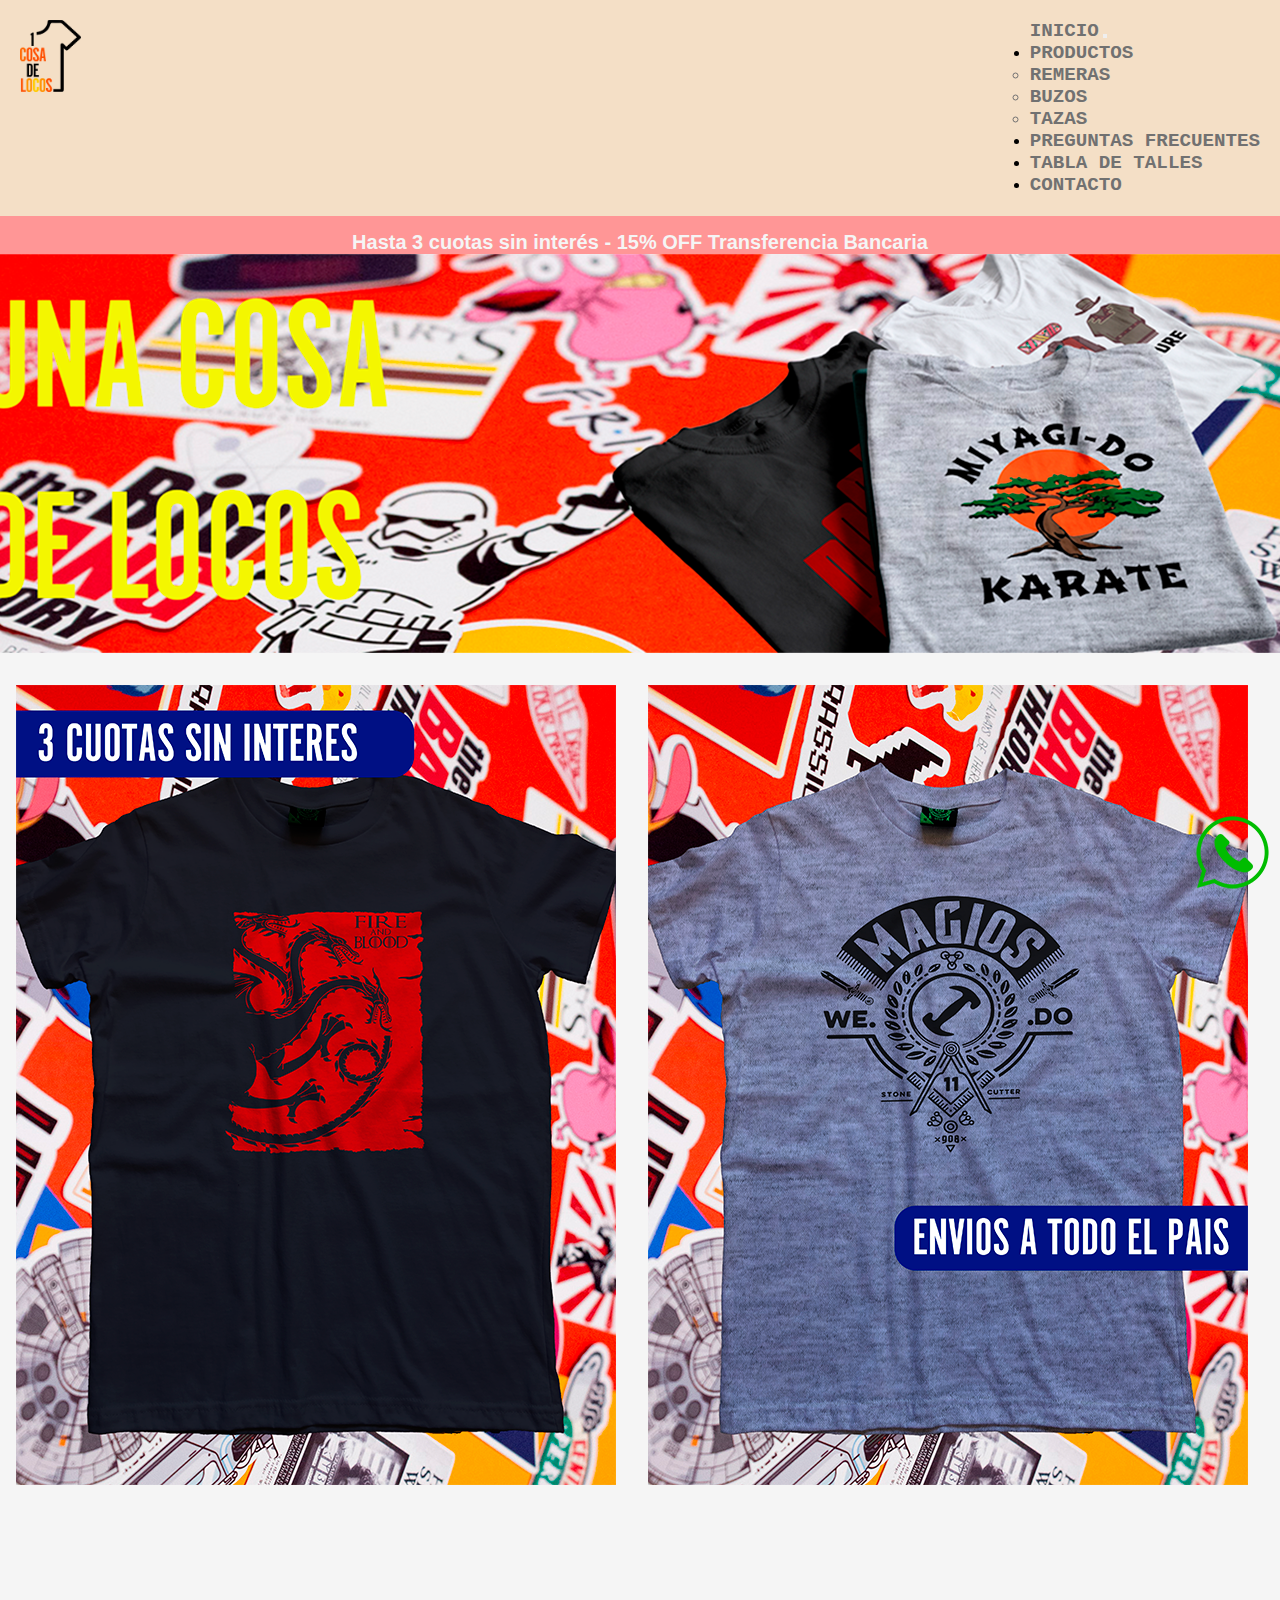
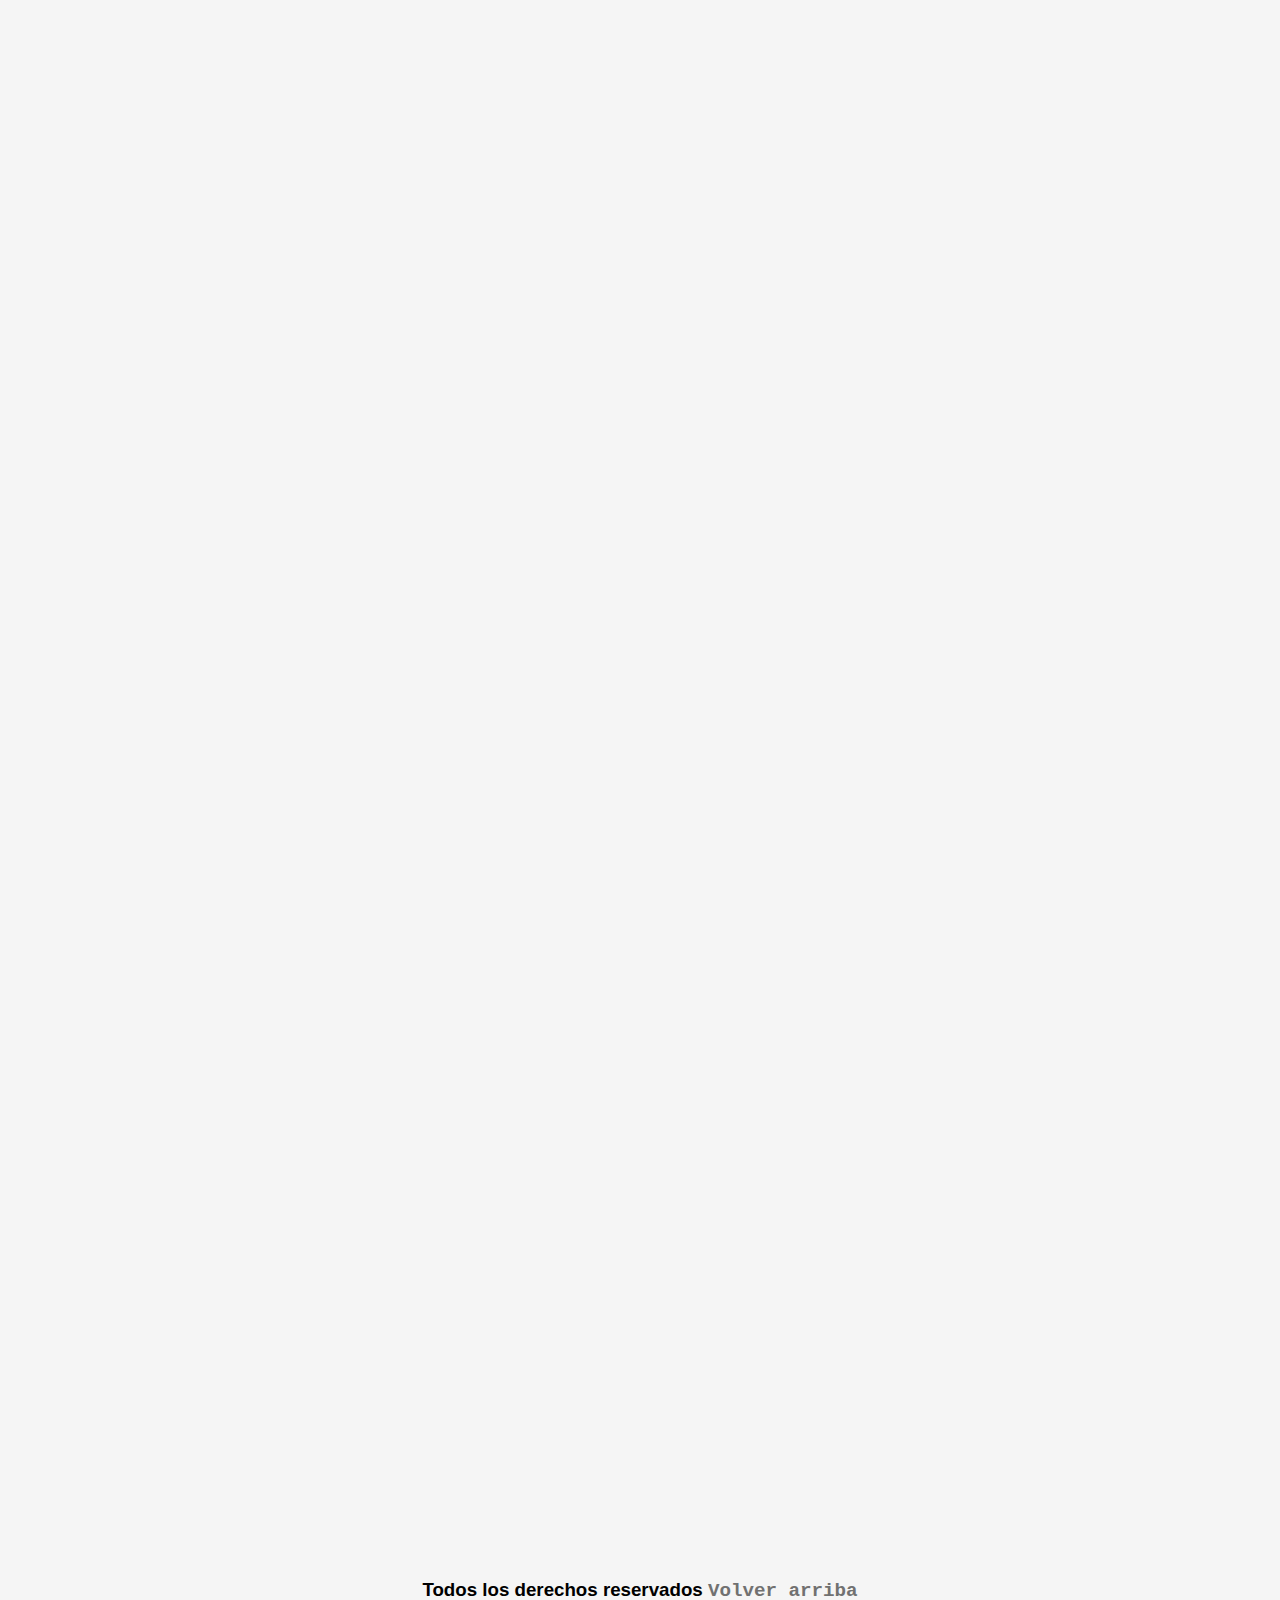
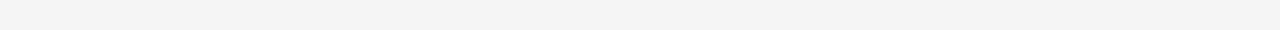
<file: index.html>
<!DOCTYPE html>
<html lang="en">

<head>
    <link rel="shortcut icon" href="img/1 Cosa de Locos.gif" />
    <meta charset="UTF-8">
    <meta http-equiv="X-UA-Compatible" content="IE=edge">
    <meta name="viewport" content="width=device-width, initial-scale=1.0">
    <!-- link de BT -->

    <link href="https://cdn.jsdelivr.net/npm/bootstrap@5.3.0-alpha1/dist/css/bootstrap.min.css" rel="stylesheet" integrity="sha384-GLhlTQ8iRABdZLl6O3oVMWSktQOp6b7In1Zl3/Jr59b6EGGoI1aFkw7cmDA6j6gD" crossorigin="anonymous">

    <!-- link de mi css -->

    <link rel="stylesheet" href="css/estilos.css">
    <title>Una Cosa de Locos - Tu próxima remera </title>
</head>
<body>
    <!-- Creacion del header separando el logo y el menu mediante tablas -->
        <header id="irarriba" > 
            <a href="index.html"><img src="img/1 Cosa de Locos.png" alt="Logo del emprendimiento"></a>
            
    <!-- Creacion del menu utilizando Bootstrap -->

            <nav class="navbar navbar-expand-lg ">
                <div class="container-fluid">
                <a class="navbar-brand" href="index.html">INICIO</a>
                <button class="navbar-toggler" type="button" data-bs-toggle="collapse" data-bs-target="#navbarSupportedContent" aria-controls="navbarSupportedContent" aria-expanded="false" aria-label="Toggle navigation">
                    <span class="navbar-toggler-icon"></span>
                </button>
                <div class="collapse navbar-collapse" id="navbarSupportedContent">
                    <ul class="navbar-nav me-auto mb-2 mb-lg-0">
                        <li class="nav-item dropdown">
                            <a class="nav-link dropdown-toggle" href="#" role="button" data-bs-toggle="dropdown" aria-expanded="false">
                            PRODUCTOS
                            </a>
                            <ul class="dropdown-menu">
                            <li><a class="dropdown-item" href="pages/productos.html">REMERAS</a></li>
                            <li><a class="dropdown-item" href="pages/productos.html">BUZOS</a></li>
                            <li><a class="dropdown-item" href="pages/productos.html">TAZAS</a></li>
                            </ul>
                        </li>
                        <li class="nav-item">
                        <a class="nav-link active" aria-current="page" href="pages/preguntas-frecuentes.html">PREGUNTAS FRECUENTES</a>
                    </li>
                    <li class="nav-item">
                        <a class="nav-link" href="pages/tabla-de-talles.html">TABLA DE TALLES</a>
                    </li>
                    
                    <li class="nav-item">
                        <a class="nav-link" href="pages/contacto.html">CONTACTO</a>
                    </li>
                    </ul>
                </div>
                </div>
            </nav>
            
        </header>
        
        <main>
            <section>
                <div class="promociones">
                    <p>Hasta 3 cuotas sin interés - 15% OFF Transferencia Bancaria</p>
                </div>
            </section>

            <section class="contenedor-imagenes">
                <div class="banner">
                    <img src="img/Banner.png" alt="Banner Una Cosa de Locos" class=>
                </div>
                <div class="remeras">
                    <img src="img/got.png" alt="Remera Game of Thrones" class="remera-got">
                    <img src="img/magios.png" alt="Remera Los Magios" class="remera-magios">
                    <img src="img/hutz.png" alt="Remera Lionel Hutz" class="remera-hutz">
                </div>
            </section>

            <!-- logo de WhatsApp fijado para contacto -->
            <div>
                <img class="item-fixed" src="img/pngtree-whatsapp-mobile-software-icon-png-image_6315991.png">
            </div>
        </main>
    
            <!-- Footer con boton para volver al inicio -->
    <footer>
        <h3>Todos los derechos reservados <a class="ir-arriba" href="#irarriba">Volver arriba</a></h3>
    </footer>
    

    <script src="https://cdn.jsdelivr.net/npm/bootstrap@5.3.0-alpha1/dist/js/bootstrap.bundle.min.js" integrity="sha384-w76AqPfDkMBDXo30jS1Sgez6pr3x5MlQ1ZAGC+nuZB+EYdgRZgiwxhTBTkF7CXvN" crossorigin="anonymous"></script>
</body>

</html>
</file>
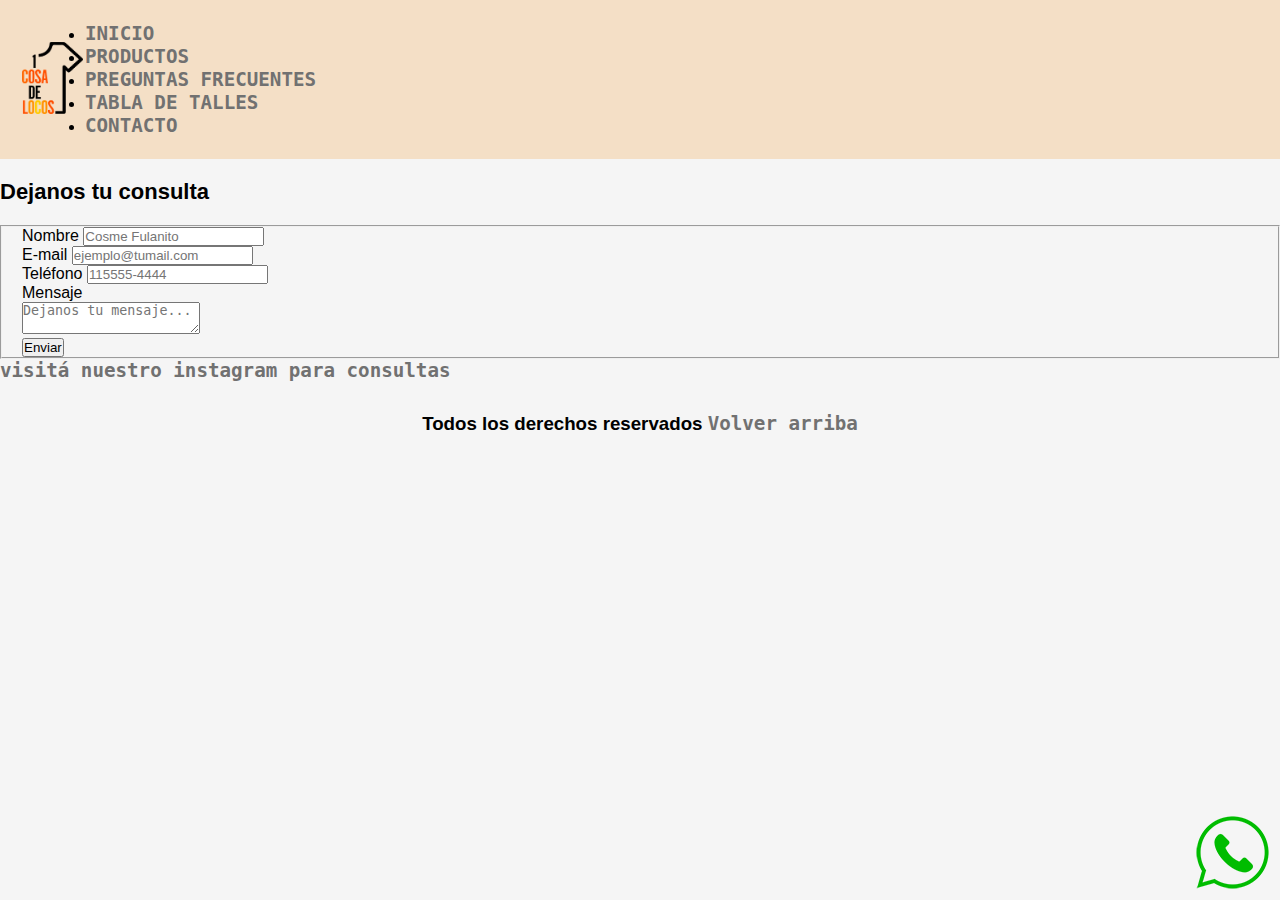
<file: pages/contacto.html>
<!DOCTYPE html>
<html lang="en">
<head>
    <link rel="shortcut icon" href="../img/1 Cosa de Locos.gif" />
    <meta charset="UTF-8">
    <meta http-equiv="X-UA-Compatible" content="IE=edge">
    <meta name="viewport" content="width=device-width, initial-scale=1.0">
    <!-- link de mi css -->
    <link rel="stylesheet" href="../css/estilos.css">
    <title>Contacto</title>
</head>
<body>
    <header id="irarriba"    >
        <table>
            <tr>
                <td>
                    <img src="../img/1 Cosa de Locos.png" alt="Logo del emprendimiento de Una Cosa de Locos">
                </td>
                
    <!-- creacion del menu con links a los diferentes html -->

                <td>        
        <nav>
            <ul>
                <li>
                    <a href="../index.html"> INICIO </a> 
                </li>
                <li>
                    <a href="productos.html">PRODUCTOS</a>
                </li>
                <li>
                    <a href="preguntas-frecuentes.html"> PREGUNTAS FRECUENTES </a>
                </li>
                <li>
                    <a href="tabla-de-talles.html"> TABLA DE TALLES </a>
                </li>
                <li> 
                    <a href="contacto.html"> CONTACTO </a>
                </li>
            </ul>
        </nav>
    
                </td>
            </tr>
        </table>
    </header>
    
    <main>
        <h2> Dejanos tu consulta </h2>
        
        <!-- Formulario -->
        <form>
            <fieldset class="formularios">
                <div>
                    <label for="nombre">
                        Nombre
                    </label>
                    <input type="email" name="nombre" placeholder="Cosme Fulanito">
                </div>
    
                <div>
                    <label for="mail">
                        E-mail
                    </label>
                    <input type="email" name="mail" placeholder="ejemplo@tumail.com">
                </div>

                <div>
                    <label for="telefono">
                        Teléfono
                    </label>
                    <input type="number" name="telefono" placeholder="115555-4444">
                </div>

                <div>
                    <label for="mensaje">
                        Mensaje
                    </label>
                </div>
                <div>
                    <textarea name="introducir_mensaje" placeholder="Dejanos tu mensaje..."></textarea>
                </div>
    
                <div>
                    <input type="submit" value="Enviar">
                </div>
            </fieldset>
        </form>

        <a href="https://www.instagram.com/" target="_blank"> visitá nuestro instagram para consultas </a>

        <div>
            <img class="item-fixed" src="../img/pngtree-whatsapp-mobile-software-icon-png-image_6315991.png" alt="">
        </div>
            
    </main>
    
    <footer>
        <h3>Todos los derechos reservados <a href="#irarriba">Volver arriba</a></h3>
        
    </footer>
    </body>
    
</html>
</file>
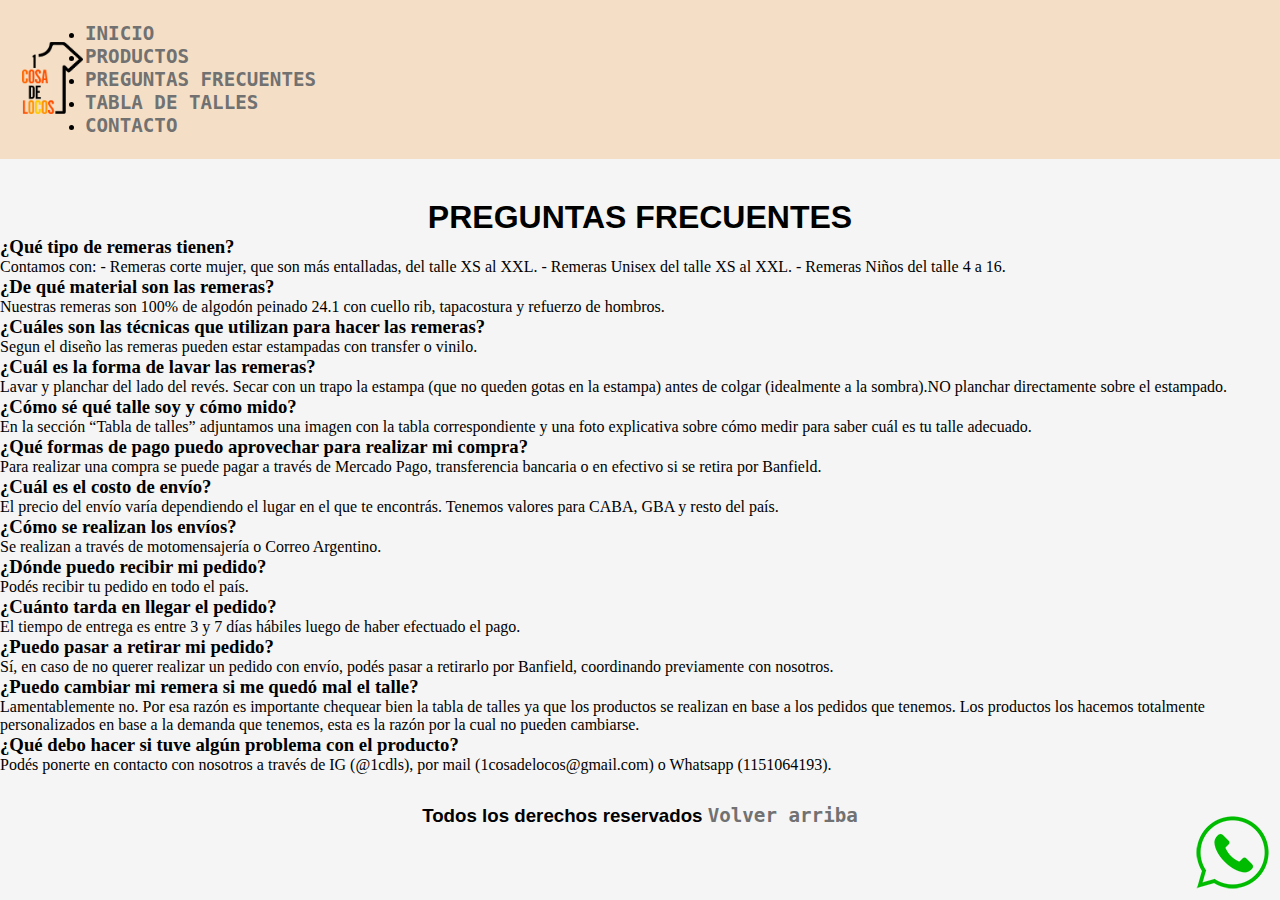
<file: pages/preguntas-frecuentes.html>
<!DOCTYPE html>
<html lang="en">
<head>
    <link rel="shortcut icon" href="../img/1 Cosa de Locos.gif" />
    <meta charset="UTF-8">
    <meta http-equiv="X-UA-Compatible" content="IE=edge">
    <meta name="viewport" content="width=device-width, initial-scale=1.0">
    <!-- link de mi css -->
    <link rel="stylesheet" href="../css/estilos.css">
    <title>Preguntas frecuentes</title>
</head>
<body>
    <!-- Creacion del header separando el logo y el menu mediante tablas -->

    <header id="irarriba"    >
        <table>
            <tr>
                <td>
                    <img src="../img/1 Cosa de Locos.png" alt="Logo del emprendimiento Una Cosa de Locos">
                </td>

    <!-- creacion del menu con links a los diferentes html -->

                <td>
                    <nav>
                        <ul>
                            <li>
                                <a href="../index.html"> INICIO </a> 
                            </li>
                            <li>
                                <a href="productos.html">PRODUCTOS</a>
                            </li>
                            <li>
                                <a href="preguntas-frecuentes.html"> PREGUNTAS FRECUENTES </a>
                            </li>
                            <li>
                                <a href="tabla-de-talles.html"> TABLA DE TALLES </a>
                            </li>
                            <li> 
                                <a href="contacto.html"> CONTACTO </a>
                            </li>
                        </ul>
                    </nav>
                </td>
            </tr>
        </table>
            
    </header> 
    <main>
        <h1>PREGUNTAS FRECUENTES</h1>
        <h3>¿Qué tipo de remeras tienen?</h3>
            <p>Contamos con:
            - Remeras corte mujer, que son más entalladas, del talle XS al XXL.
            - Remeras Unisex del talle XS al XXL.
            - Remeras Niños del talle 4 a 16.</p>
        <h3>¿De qué material son las remeras?</h3>
            <p>Nuestras remeras son 100% de algodón peinado 24.1 con cuello rib, tapacostura y refuerzo de hombros. </p>
        <h3>¿Cuáles son las técnicas que utilizan para hacer las remeras?</h3>
            <p>Segun el diseño las remeras pueden estar estampadas con transfer o vinilo. </p>
        <h3>¿Cuál es la forma de lavar las remeras? </h3>
            <p>Lavar y planchar del lado del revés. Secar con un trapo la estampa (que no queden gotas en la estampa) antes de colgar (idealmente a la sombra).NO planchar directamente sobre el estampado. </p>
        <h3>¿Cómo sé qué talle soy y cómo mido?</h3>
            <p>En la sección “Tabla de talles” adjuntamos una imagen con la tabla correspondiente y una foto explicativa sobre cómo medir para saber cuál es tu talle adecuado.</p>
        <h3>¿Qué formas de pago puedo aprovechar para realizar mi compra?</h3>
            <p>Para realizar una compra se puede pagar a través de Mercado Pago, transferencia bancaria o en efectivo si se retira por Banfield.</p>
        <h3>¿Cuál es el costo de envío?</h3>
            <p>El precio del envío varía dependiendo el lugar en el que te encontrás. Tenemos valores para CABA, GBA y resto del país.</p>
        <h3>¿Cómo se realizan los envíos?</h3>
            <p>Se realizan a través de motomensajería o Correo Argentino.</p>
        <h3>¿Dónde puedo recibir mi pedido?</h3>
            <p>Podés recibir tu pedido en todo el país. </p>
        <h3>¿Cuánto tarda en llegar el pedido?</h3>
            <p>El tiempo de entrega es entre 3 y 7 días hábiles luego de haber efectuado el pago.  </p>
        <h3>¿Puedo pasar a retirar mi pedido?</h3>
            <p>Sí, en caso de no querer realizar un pedido con envío, podés pasar a retirarlo por Banfield, coordinando previamente con nosotros. </p>
        <h3>¿Puedo cambiar mi remera si me quedó mal el talle?</h3>
            <p>Lamentablemente no. Por esa razón es importante chequear bien la tabla de talles ya que los productos se realizan en base a los pedidos que tenemos. Los productos los hacemos totalmente personalizados en base a la demanda que tenemos, esta es la razón por la cual no pueden cambiarse.</p>
        <h3>¿Qué debo hacer si tuve algún problema con el producto?</h3>
            <p>Podés ponerte en contacto con nosotros a través de IG (@1cdls), por mail (1cosadelocos@gmail.com) o Whatsapp (1151064193).</p>

    <!-- Logo de Whatapp fijado para contacto -->
            <div>
                <img class="item-fixed" src="../img/pngtree-whatsapp-mobile-software-icon-png-image_6315991.png" alt="">
            </div>
    </main>
    
    <footer>
        <h3>Todos los derechos reservados <a href="#irarriba">Volver arriba</a></h3>
    </footer>
</body>

</html>
</file>
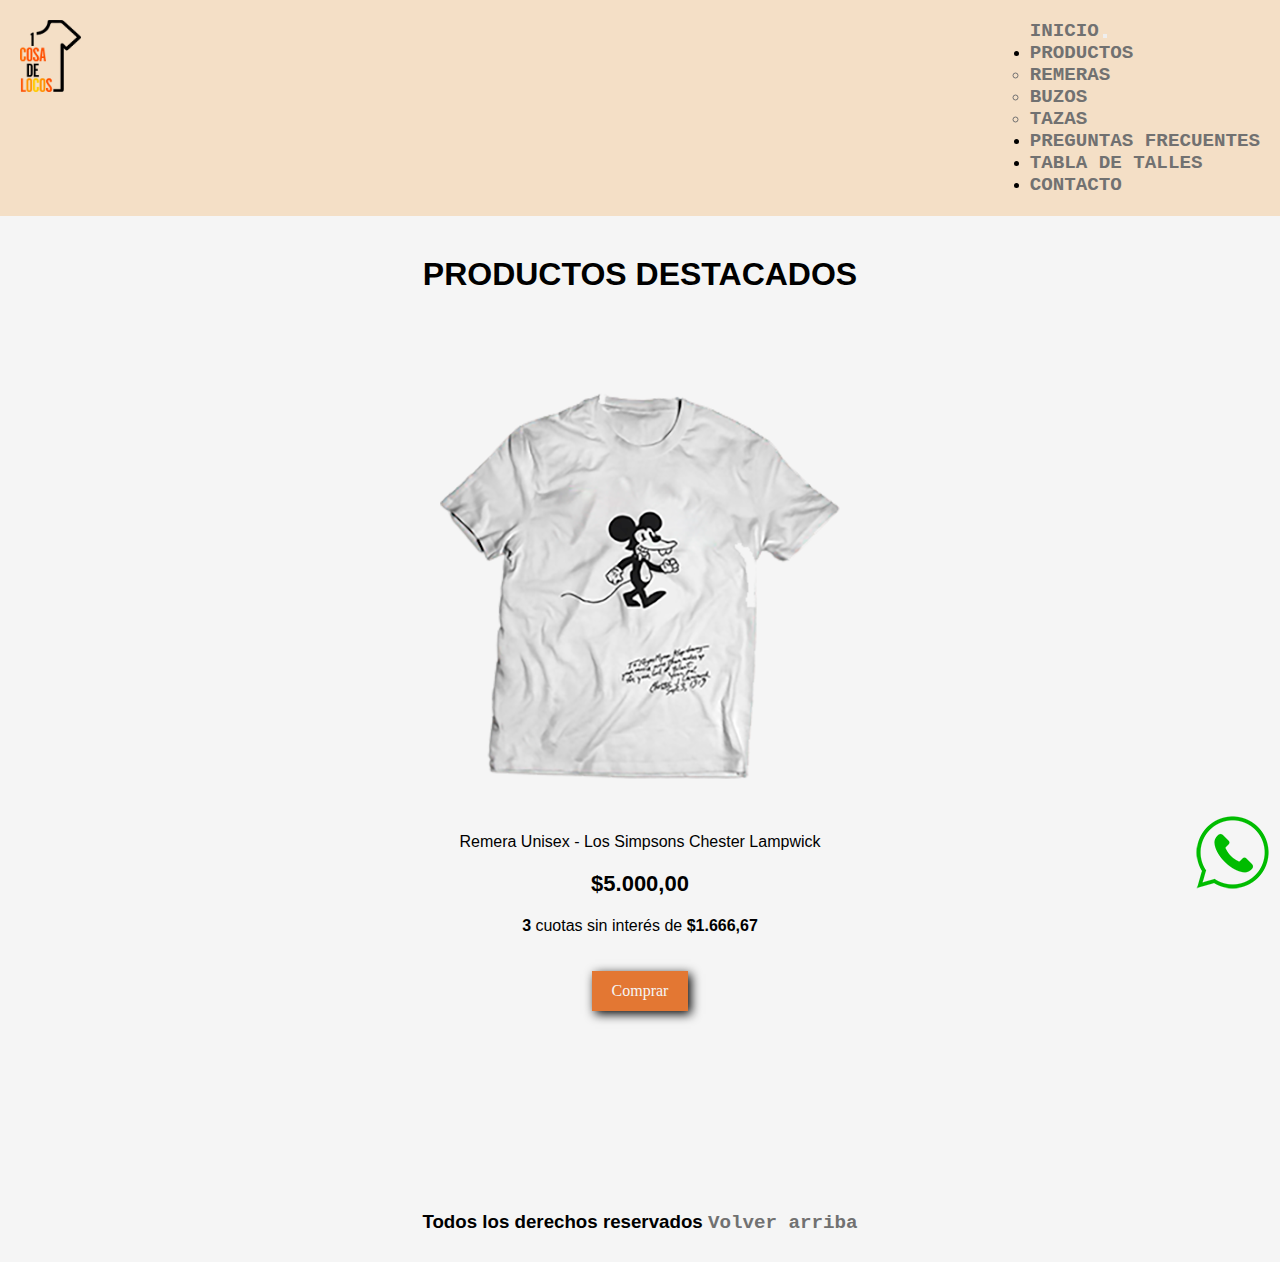
<file: pages/productos.html>
<!DOCTYPE html>
<html lang="en">
<head>
    <link rel="shortcut icon" href="../img/1 Cosa de Locos.gif" />
    <meta charset="UTF-8">
    <meta http-equiv="X-UA-Compatible" content="IE=edge">
    <meta name="viewport" content="width=device-width, initial-scale=1.0">
    
    <!-- link de BT -->

    <link href="https://cdn.jsdelivr.net/npm/bootstrap@5.3.0-alpha1/dist/css/bootstrap.min.css" rel="stylesheet" integrity="sha384-GLhlTQ8iRABdZLl6O3oVMWSktQOp6b7In1Zl3/Jr59b6EGGoI1aFkw7cmDA6j6gD" crossorigin="anonymous">

    <!-- link de mi css -->
    <link rel="stylesheet" href="../css/estilos.css">
    <title>Productos</title>
</head>
<body>
        <!-- Creacion del header separando el logo y el menu mediante tablas -->
        <header id="irarriba" > 
            <a href="../index.html"><img src="../img/1 Cosa de Locos.png" alt="Logo del emprendimiento"></a>
            
    <!-- Creacion del menu utilizando Bootstrap -->

            <nav class="navbar navbar-expand-lg ">
                <div class="container-fluid">
                <a class="navbar-brand" href="../index.html">INICIO</a>
                <button class="navbar-toggler" type="button" data-bs-toggle="collapse" data-bs-target="#navbarSupportedContent" aria-controls="navbarSupportedContent" aria-expanded="false" aria-label="Toggle navigation">
                    <span class="navbar-toggler-icon"></span>
                </button>
                <div class="collapse navbar-collapse" id="navbarSupportedContent">
                    <ul class="navbar-nav me-auto mb-2 mb-lg-0">
                        <li class="nav-item dropdown">
                            <a class="nav-link dropdown-toggle" href="#" role="button" data-bs-toggle="dropdown" aria-expanded="false">
                            PRODUCTOS
                            </a>
                            <ul class="dropdown-menu">
                            <li><a class="dropdown-item" href="../pages/productos.html">REMERAS</a></li>
                            <li><a class="dropdown-item" href="../pages/productos.html">BUZOS</a></li>
                            <li><a class="dropdown-item" href="../pages/productos.html">TAZAS</a></li>
                            </ul>
                        </li>
                        <li class="nav-item">
                        <a class="nav-link active" aria-current="page" href="../pages/preguntas-frecuentes.html">PREGUNTAS FRECUENTES</a>
                    </li>
                    <li class="nav-item">
                        <a class="nav-link" href="../pages/tabla-de-talles.html">TABLA DE TALLES</a>
                    </li>
                    
                    <li class="nav-item">
                        <a class="nav-link" href="../pages/contacto.html">CONTACTO</a>
                    </li>
                    </ul>
                </div>
                </div>
            </nav>
            
        </header>

    <!-- Parte principal del html con producto, descripcion, precio y boton de compra -->
    <main>
        <h1>PRODUCTOS DESTACADOS</h1>
        <section class="producto">
            <img src="../img/1-Daly Chester Lampwick.png" alt="Remera Chester Lampwick Los Simpsons" class="remera-chester">
            <div class="precio-producto">
            <p>Remera Unisex - Los Simpsons Chester Lampwick</p>
            <h2>$5.000,00</h2>
            <p><strong>3 </strong>cuotas sin interés de <strong>$1.666,67</strong></p>
            </div>
            <div class="boton"> Comprar </div>
            
        </section>
        <div>
            <img class="item-fixed" src="../img/pngtree-whatsapp-mobile-software-icon-png-image_6315991.png" alt="">
        </div>
    </main>
    
    <footer>
        <h3>Todos los derechos reservados <a class="ir-arriba" href="#irarriba">Volver arriba</a></h3>
    </footer>
</body>

</html>
</file>
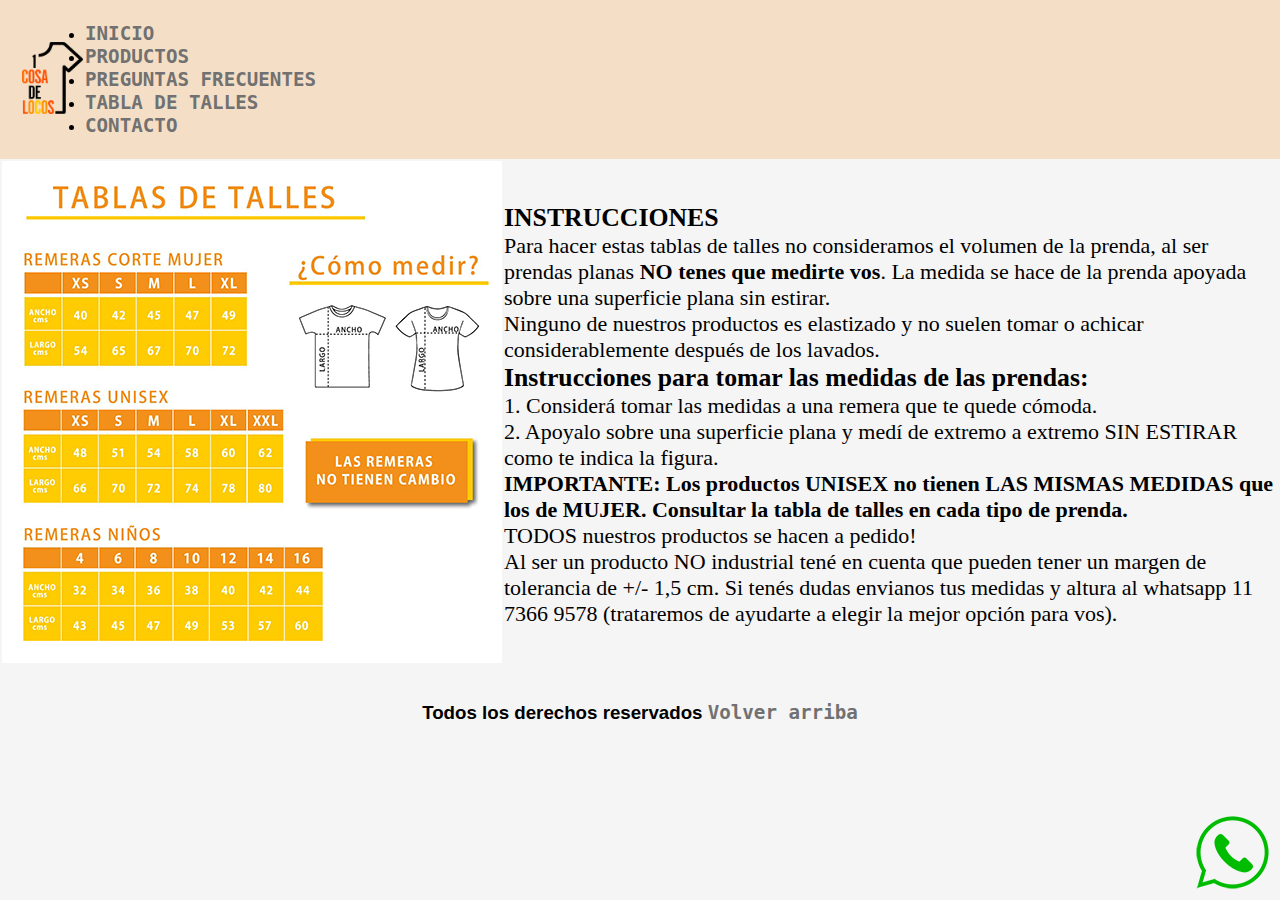
<file: pages/tabla-de-talles.html>
<!DOCTYPE html>
<html lang="en">
<head>
    <link rel="shortcut icon" href="../img/1 Cosa de Locos.gif" />
    <meta charset="UTF-8">
    <meta http-equiv="X-UA-Compatible" content="IE=edge">
    <meta name="viewport" content="width=device-width, initial-scale=1.0">
    <!-- link de mi css -->
    <link rel="stylesheet" href="../css/estilos.css">
    <title>TABLA DE TALLES</title>
</head>
<body>
    <header id="irarriba"    >
        <table>
            <tr>
                <td>
                    <img src="../img/1 Cosa de Locos.png" alt="Logo del emprendimiento de Una Cosa de Locos">
                </td>
                <td>
                    <nav>
                        <ul>
                            <li>
                                <a href="../index.html"> INICIO </a> 
                            </li>
                            <li>
                                <a href="productos.html">PRODUCTOS</a>
                            </li>
                            <li>
                                <a href="preguntas-frecuentes.html"> PREGUNTAS FRECUENTES </a>
                            </li>
                            <li>
                                <a href="tabla-de-talles.html"> TABLA DE TALLES </a>
                            </li>
                            <li> 
                                <a href="contacto.html"> CONTACTO </a>
                            </li>
                        </ul>
                    </nav>
                </td>
            </tr>
        </table>
        
    </header>
    
    <main>
        <div class="tabla-talles">
            <table>
                <tr>
                    <td>
                        <img src="../img/Tabla de Talles Nueva Tienda4.png" alt="Tabla de Talles Unisex Mujer y Niño">
                    </td>
                    <td>
                        <h3>INSTRUCCIONES</h3>
                        <p>Para hacer estas tablas de talles no consideramos el volumen de la prenda, al ser prendas planas <strong>NO tenes que medirte vos</strong>. La medida se hace de la prenda apoyada sobre una superficie plana sin estirar.</p>
                        <p>Ninguno de nuestros productos es elastizado y no suelen tomar o achicar considerablemente después de los lavados.</p>
                        <h3>Instrucciones para tomar las medidas de las prendas:</h3>
                        <p>1.	Considerá tomar las medidas a una remera que te quede cómoda.</p>
                        <p>2.	Apoyalo sobre una superficie plana y medí de extremo a extremo SIN ESTIRAR como te indica la figura.</p>
                        <p><strong>IMPORTANTE: Los productos UNISEX no tienen LAS MISMAS MEDIDAS que los de MUJER. Consultar la tabla de talles en cada tipo de prenda.</strong></p>
                        <p>TODOS nuestros productos se hacen a pedido!</p>
                        <p>Al ser un producto NO industrial tené en cuenta que pueden tener un margen de tolerancia de +/- 1,5 cm. Si tenés dudas envianos tus medidas y altura al whatsapp 11 7366 9578 (trataremos de ayudarte a elegir la mejor opción para vos).</p>
                    </td>
                </tr>
            </table>
        </div>
        
        
        <div>
            <img class="item-fixed" src="../img/pngtree-whatsapp-mobile-software-icon-png-image_6315991.png" alt="">
        </div>
    </main>
    <footer>
        <h3>Todos los derechos reservados <a href="#irarriba">Volver arriba</a></h3>
    </footer>
</body>

</html>
</file>
<file: css/estilos.css>
/* reset y body */

*{
    margin: 0;
    padding: 0;
    box-sizing: border-box;
}

body{
    max-width: 100%;
    background-color: whitesmoke;
}

/* estilos del Header */
header{
    background-color: rgb(244, 223, 198) !important;
    display: flex;
    justify-content: space-between;
    padding: 20px;
    text-decoration: none;
}
.dropdown-menu{
    background-color: rgb(244, 223, 198) !important;
    color: rgb(113, 113, 113) !important;
    font-weight: bold !important;
    font-size: 1.2rem !important;
    font-family: monospace !important ;
}

a{
    text-decoration: none;
    color: rgb(113, 113, 113) !important;
    font-weight: bold !important;
    font-size: 1.2rem !important;
    font-family: monospace !important ;

}

a:hover{
    color: brown !important;
}

.logo{
    height: 10%;
}


header img{
    height: 4.5rem;
}


.logo{
    text-align: start;
}


/* estilos del main */

main section{
    display: flex;
    display: block;
    width: cover;
}
main h1{
    margin-top: 40px;
    text-align: center;
    font-family: 'Segoe UI', Tahoma, Geneva, Verdana, sans-serif
}

/* barra de descuento en el index */
.promociones{
    display: flex;
    justify-content: center;
    background-color:rgb(255, 150, 150) ;
    color: whitesmoke;
    padding: 15px 10px 0px 10px;
    font-size: 20px;
    font-weight: bold;
    font-family: 'Segoe UI', Tahoma, Geneva, Verdana, sans-serif;
}

/* estilos de las section que contiene al banner y las imagenes de las remeras con grid*/

.banner{
    display: flex;
    justify-content: center;
}
.remeras{
    margin: 1rem 1rem 1rem 1rem;
    width: 100%;
    display: grid;
    grid-template-rows: 1fr 1fr 1fr;
    margin-top: 2rem;
    grid-gap: 2rem;
    justify-content: space-around;
}


/* estilos del footer */
footer{
    display: flex;
    justify-content: center;
    margin: 30px 0 20px 0;
    font-family: 'Segoe UI', Tahoma, Geneva, Verdana, sans-serif;
}

/* Boton WhatsApp  */
.item-fixed{
    position: fixed;
    bottom: 0;
    right: 0;
    margin: 0 10px 10px 0;
    animation-name: animacion-div;
    animation-iteration-count: infinite;
    animation-duration: 2s;
}

@keyframes animacion-div {
    0%{
        transform: scale(0.1);
    }

    50%{
        transform: scale(0.6);
    }

    100%{
        transform: scale(0.8);
    }
}

.ir-arriba{
    display: none;
}


/* estilos de producto - comparte los estilos del header, main>h1 y footer de los otros html*/
.producto{
    text-align: center;
    margin: 100px 0 200px 0;
}
.precio-producto{
    padding: 50px 20px 20px 20px;
    text-align: center;
font-family: 'Segoe UI', Tahoma, Geneva, Verdana, sans-serif;
}

.boton{
    display: inline-block;
    background-color: #e37733;
    margin-top: 1rem;
    padding: 0.7rem 1.2rem 0.7rem 1.2rem;
    color: whitesmoke;
    box-shadow: 3px 3px 10px black;}

/* estilos preguntas frecuentes - comparte los estilos del header, main>h1 y footer del los otros html */

/* estilos tabla de talles */
.tabla-talles{
    font-size: 22px;
}

/* estilos contacto  - comparte los estilos del header, main>h1 y footer de los otros html*/

main h2{
    margin: 20px 0 20px 0;
    font-size: 22px;
    font-family: 'Segoe UI', Tahoma, Geneva, Verdana, sans-serif;
}

.formularios{
    text-align: start;
    font-family: 'Segoe UI', Tahoma, Geneva, Verdana, sans-serif;
    text-indent: 20px;
}

.textarea{
    margin-top: 10px;
    width: 300px;
    height: 150px;
}

/* estilos de pantallas de escritorio */

@media screen and (min-width:1024px){

    .ir-arriba{
        display: inline-block;
    }

    .remeras{
        margin: 1rem 1rem 1rem 1rem;
        width: 100%;
        display: grid;
        grid-template-columns: 1fr 1fr 1fr;
        margin-top: 2rem;
        grid-gap: 2rem;
        justify-content: space-around;
    }
}
</file>
